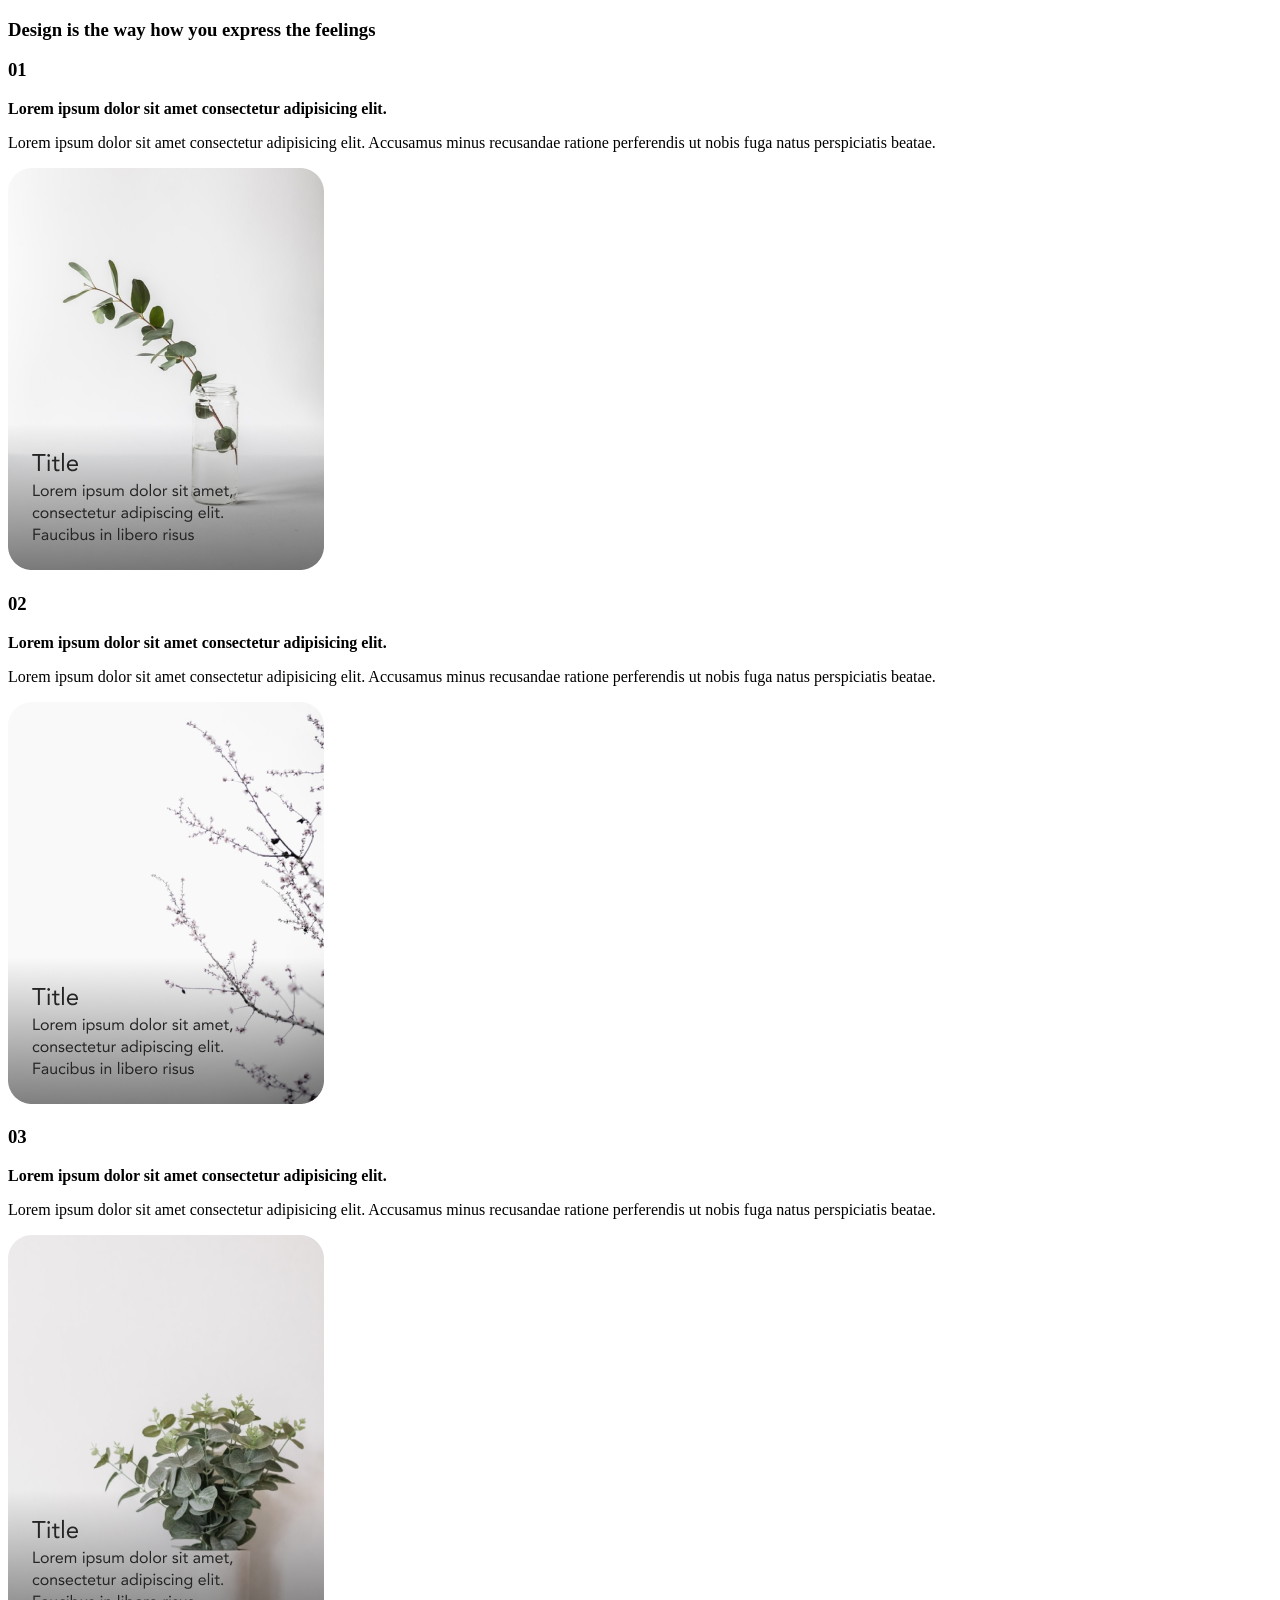
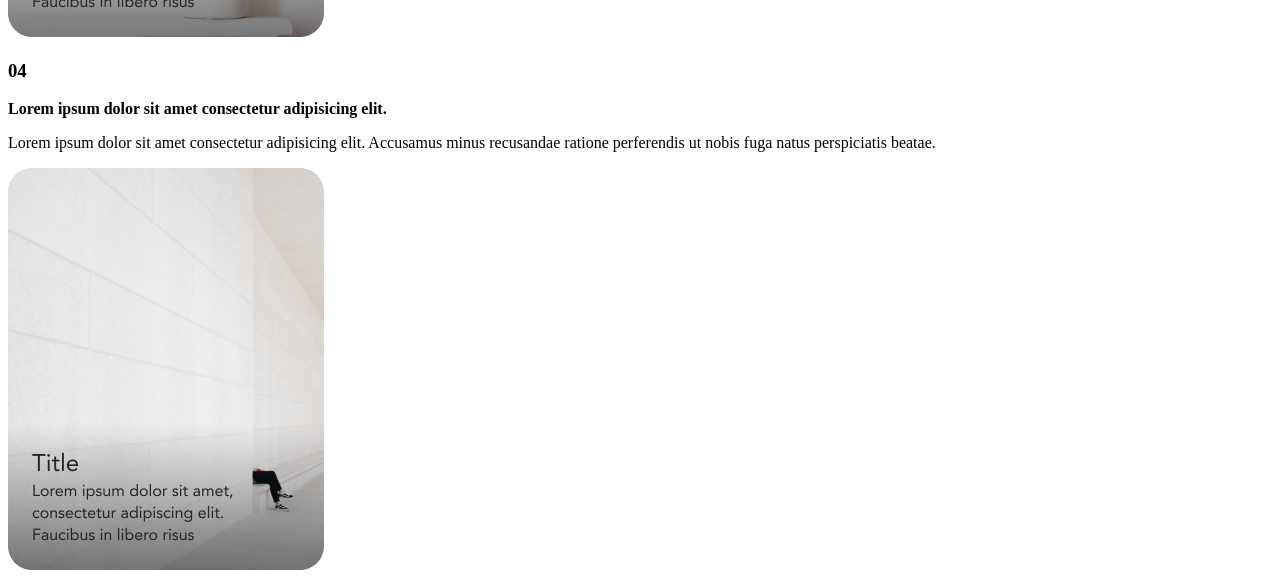
<file: main.html>
<!DOCTYPE html>
<html>
<header>

</header>
<body>
<h3>Design is the way how you express the feelings</h3>
<div>
    <h3>01</h3>
    <span><b>Lorem ipsum dolor sit amet consectetur adipisicing elit.</b></span>
    <p>Lorem ipsum dolor sit amet consectetur adipisicing elit. Accusamus minus recusandae ratione perferendis ut nobis fuga natus perspiciatis beatae.</p>
    <img src="resources/images/image1.png" alt="image_01">
</div>
<div>
    <h3>02</h3>
    <span><b>Lorem ipsum dolor sit amet consectetur adipisicing elit.</b></span>
    <p>Lorem ipsum dolor sit amet consectetur adipisicing elit. Accusamus minus recusandae ratione perferendis ut nobis fuga natus perspiciatis beatae.</p>
    <img src="resources/images/image2.png" alt="image_01">
</div>
<div>
    <h3>03</h3>
    <span><b>Lorem ipsum dolor sit amet consectetur adipisicing elit.</b></span>
    <p>Lorem ipsum dolor sit amet consectetur adipisicing elit. Accusamus minus recusandae ratione perferendis ut nobis fuga natus perspiciatis beatae.</p>
    <img src="resources/images/image3.png" alt="image_01">
</div>
<div>
    <h3>04</h3>
    <span><b>Lorem ipsum dolor sit amet consectetur adipisicing elit.</b></span>
    <p>Lorem ipsum dolor sit amet consectetur adipisicing elit. Accusamus minus recusandae ratione perferendis ut nobis fuga natus perspiciatis beatae.</p>
    <img src="resources/images/image4.png" alt="image_01">
</div>
</body>
<footer>

</footer>

</html>
</file>
